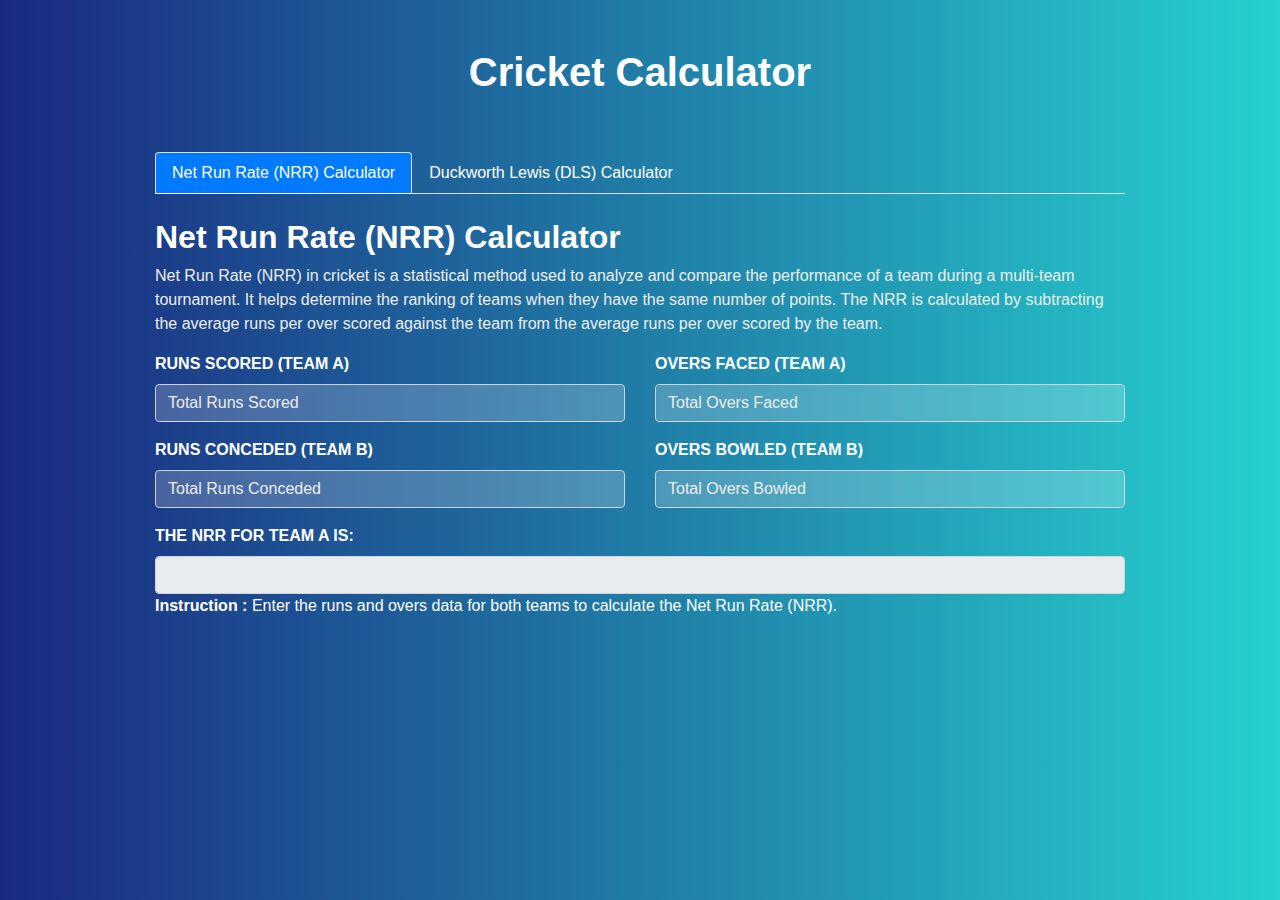
<file: index.html>
<!DOCTYPE html>
<html lang="en">

<head>
  <meta charset="utf-8" />
  <meta name="viewport" content="width=device-width, initial-scale=1, shrink-to-fit=no" />
  <meta name="description" content="" />
  <meta name="author" content="" />
  <link rel="icon" href="images/CricketLogo.png">

  <title>Cricket Calculator</title>

  <!-- Bootstrap core CSS -->
  <link rel="stylesheet" href="https://maxcdn.bootstrapcdn.com/bootstrap/4.0.0/css/bootstrap.min.css"
    integrity="sha384-Gn5384xqQ1aoWXA+058RXPxPg6fy4IWvTNh0E263XmFcJlSAwiGgFAW/dAiS6JXm" crossorigin="anonymous" />
  <!-- Custom styles for this template -->
  <link rel="stylesheet" type="text/css" href="CricketCalculator.css" />
</head>

<body class="bg-light">
  <div class="container">
    <div class="py-5 text-center">
      <h1><b>Cricket Calculator</b></h1>
    </div>

    <ul class="nav nav-tabs" id="calculatorTabs" role="tablist">
      <li class="nav-item">
        <a class="nav-link active" id="nrr-tab" data-toggle="tab" href="#nrrCalculator" role="tab"
          aria-controls="nrrCalculator" aria-selected="true">Net Run Rate (NRR) Calculator</a>
      </li>
      <li class="nav-item">
        <a class="nav-link" id="dls-tab" data-toggle="tab" href="#dlsCalculator" role="tab"
          aria-controls="dlsCalculator" aria-selected="false">Duckworth Lewis (DLS) Calculator</a>
      </li>
    </ul>

    <div class="tab-content mt-4">
      <div class="tab-pane fade show active" id="nrrCalculator" role="tabpanel" aria-labelledby="nrr-tab">
        <h2><b>Net Run Rate (NRR) Calculator</b></h2>
        <div class="description">
          <p>
            Net Run Rate (NRR) in cricket is a statistical method used to analyze and compare the performance of a team
            during a multi-team tournament. It helps determine the ranking of teams when they have the same number of
            points. The NRR is calculated by subtracting the average runs per over scored against the team from the
            average runs per over scored by the team.
          </p>
        </div>
        <form class="needs-validation" novalidate>
          <div class="row">
            <div class="col-md-6 mb-3">
              <label for="fInngRuns"><b>RUNS SCORED (TEAM A)</b></label>
              <input type="number" class="form-control" id="fInngRuns" placeholder="Total Runs Scored" value="" min="0"
                max="10000" required />
            </div>
            <div class="col-md-6 mb-3">
              <label for="fInngOvers"><b>OVERS FACED (TEAM A)</b></label>
              <input type="number" class="form-control" id="fInngOvers" placeholder="Total Overs Faced"
                value="" min="0" max="2000" required />
            </div>
          </div>

          <div class="row">
            <div class="col-md-6 mb-3">
              <label for="sInngRuns"><b>RUNS CONCEDED (TEAM B)</b></label>
              <input type="number" class="form-control" id="sInngRuns" placeholder="Total Runs Conceded" value=""
                min="0" max="10000" required />
            </div>
            <div class="col-md-6 mb-3">
              <label for="sInngOvers"><b>OVERS BOWLED (TEAM B)</b></label>
              <input type="number" class="form-control" id="sInngOvers"
                placeholder="Total Overs Bowled" value="" min="0" max="2000" required />
            </div>
          </div>

          <label for="nrrTBF"><b>THE NRR FOR TEAM A IS:</b></label>
          <input type="text" class="form-control" id="nrrTBF" readonly />

        </form>
        <p>
          <strong>Instruction :</strong> Enter the runs and overs data for both teams to calculate the Net Run Rate
          (NRR).
        </p>
      </div>

      <div class="tab-pane fade" id="dlsCalculator" role="tabpanel" aria-labelledby="dls-tab">
        <h2><b>Duckworth Lewis Stern (DLS) Calculator</b></h2>
        <div class="description">
          <p>
            The Duckworth Lewis Stern (DLS) method is a mathematical formula used to calculate the target score for the
            team batting second in limited-overs cricket matches that are interrupted by weather conditions. It takes
            into account the number of runs scored and wickets lost by the team batting first, as well as the number of
            overs available to the team batting second.
          </p>
        </div>
        <form class="needs-validation" novalidate>
          <div class="row">
            <div class="col-md-6 mb-3">
              <label for="teamAScore"><b>TEAM A SCORED</b></label>
              <input type="number" class="form-control" id="teamAScore" placeholder="Team A Score" value="" min="0"
                required />
            </div>
            <div class="col-md-6 mb-3">
              <label for="teamAWickets"><b>FOR THE LOSS OF (WICKETS)</b></label>
              <input type="number" class="form-control" id="teamAWickets" placeholder="Team A Wickets" value="" min="0"
                required />
            </div>
          </div>

          <div class="row">
            <div class="col-md-6 mb-3">
              <label for="teamAExtraOvers"><b>AFTER (OVERS)</b></label>
              <input type="number" class="form-control" id="teamAExtraOvers" placeholder="Overs for Team B" value=""
                min="0" step="0.1" required />
            </div>
            <div class="col-md-6 mb-3">
              <label for="teamBWickets"><b>FOR THE LOSS OF (WICKETS)</b></label>
              <input type="number" class="form-control" id="teamBWickets" placeholder="Team B Wickets" value="" min="0"
                required />
            </div>
          </div>

          <label for="dlsResult"><b>THE TARGET FOR TEAM B IS: </b></label>
          <input type="text" class="form-control" id="dlsResult" readonly />

        </form>
        <p>
          <strong>Instruction:</strong> Enter the necessary data for Team A and Team B to calculate the Duckworth Lewis
          target for Team B.
        </p>

      </div>
    </div>
  </div>


  <script src="https://code.jquery.com/jquery-3.3.1.min.js"
    integrity="sha256-FgpCb/KJQlLNfOu91ta32o/NMZxltwRo8QtmkMRdAu8=" crossorigin="anonymous"></script>
  <script src="https://maxcdn.bootstrapcdn.com/bootstrap/4.0.0/js/bootstrap.min.js"
    integrity="sha384-JZR6Spejh4U02d8jOt6vLEHfe/JQGiRRSQQxSfFWpi1MquVdAyjUar5+76PVCmYl"
    crossorigin="anonymous"></script>
  <script type="text/javascript" src="CricketCalculator.js"></script>
</body>

</html>
</file>
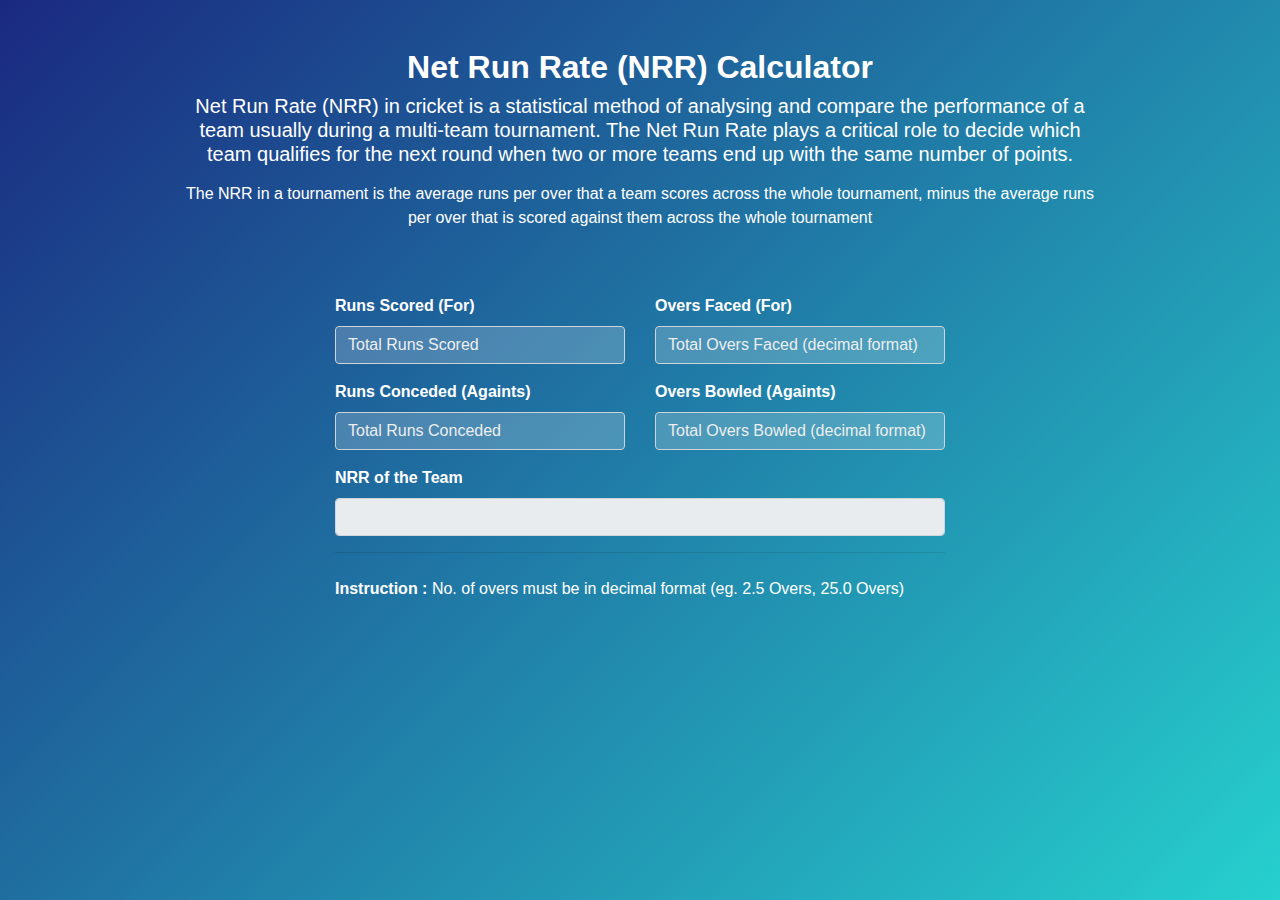
<file: nrrCalculator.html>
<!DOCTYPE html>
<html lang="en">
  <head>
    <meta charset="utf-8" />
    <meta
      name="viewport"
      content="width=device-width, initial-scale=1, shrink-to-fit=no"
    />
    <meta name="description" content="" />
    <meta name="author" content="" />
    <!-- <link rel="icon" href="favicon.ico"> -->

    <title>NRR Calculator</title>

    <!-- Bootstrap core CSS -->
    <link
      rel="stylesheet"
      href="https://maxcdn.bootstrapcdn.com/bootstrap/4.0.0/css/bootstrap.min.css"
      integrity="sha384-Gn5384xqQ1aoWXA+058RXPxPg6fy4IWvTNh0E263XmFcJlSAwiGgFAW/dAiS6JXm"
      crossorigin="anonymous"
    />
    <!-- Custom styles for this template -->
    <link rel="stylesheet" type="text/css" href="nrrCalculator.css" />
  </head>

  <body class="bg-light">
    <div class="container">
      <div class="py-5 text-center">
        <h2><b>Net Run Rate (NRR) Calculator</b></h2>
        <h6>
          <p class="lead">
            Net Run Rate (NRR) in cricket is a statistical method of analysing
            and compare the performance of a team usually during a multi-team
            tournament. The Net Run Rate plays a critical role to decide which
            team qualifies for the next round when two or more teams end up with
            the same number of points.
          </p>
        </h6>
        <p>
          The NRR in a tournament is the average runs per over that a team
          scores across the whole tournament, minus the average runs per over
          that is scored against them across the whole tournament
        </p>
      </div>

      <div class="row">
        <div class="col-md-2 order-md-1"></div>
        <div class="col-md-8 order-md-2">
          <form class="needs-validation" novalidate>
            <div class="row">
              <div class="col-md-6 mb-3">
                <label for="fInngRuns"><b>Runs Scored (For)</b></label>
                <input
                  type="number"
                  class="form-control"
                  id="fInngRuns"
                  placeholder="Total Runs Scored"
                  value=""
                  min="0"
                  max="10000"
                  required
                />
              </div>
              <div class="col-md-6 mb-3">
                <label for="fInngOvers"><b>Overs Faced (For)</b></label>
                <input
                  type="number"
                  class="form-control"
                  id="fInngOvers"
                  placeholder="Total Overs Faced (decimal format)"
                  value=""
                  min="0"
                  max="2000"
                  required
                />
              </div>
            </div>

            <div class="row">
              <div class="col-md-6 mb-3">
                <label for="sInngRuns"><b>Runs Conceded (Againts)</b></label>
                <input
                  type="number"
                  class="form-control"
                  id="sInngRuns"
                  placeholder="Total Runs Conceded"
                  value=""
                  min="0"
                  max="10000"
                  required
                />
              </div>
              <div class="col-md-6 mb-3">
                <label for="sInngOvers"><b>Overs Bowled (Againts)</b></label>
                <input
                  type="number"
                  class="form-control"
                  id="sInngOvers"
                  placeholder="Total Overs Bowled (decimal format)"
                  value=""
                  min="0"
                  max="2000"
                  required
                />
              </div>
            </div>

            <div class="mb-3">
              <label for="nrrTBF"><b>NRR of the Team</b></label>
              <input type="text" class="form-control" id="nrrTBF" readonly />
            </div>

            <!-- <div class="mb-3">
              <label for="nrrTBS">NRR of Team that Batted Second</label>
              <input type="text" class="form-control" id="nrrTBS" readonly />
            </div> -->
            <hr class="mb-4" />
          </form>
          <p>
            <strong>Instruction :</strong> No. of overs must be in decimal
            format (eg. 2.5 Overs, 25.0 Overs)
          </p>
        </div>
      </div>
    </div>

    <script
      src="https://code.jquery.com/jquery-3.3.1.min.js"
      integrity="sha256-FgpCb/KJQlLNfOu91ta32o/NMZxltwRo8QtmkMRdAu8="
      crossorigin="anonymous"
    ></script>
    <script type="text/javascript" src="nrrCalculator.js"></script>
  </body>
</html>
</file>
<file: CricketCalculator.css>
html {
  height: 100%;
}

body {
  position: relative;
  background: linear-gradient(90deg, #1a2980, #26d0ce);
}

.container {
  max-width: 1000px;
}

.border-top {
  border-top: 1px solid #e5e5e5;
}

.border-bottom {
  border-bottom: 1px solid #e5e5e5;
}

.border-top-gray {
  border-top-color: #adb5bd;
}

.box-shadow {
  box-shadow: 0 0.25rem 0.75rem rgba(0, 0, 0, 0.05);
}

.lh-condensed {
  line-height: 1.25;
}

/* Color theme for all elements */
body,
.form-control,
.btn {
  color: #fff;
}

.nav-tabs .nav-link {
  color: #fff;
}

.nav-tabs .nav-link:hover {
  color: #ddd;
}

.nav-tabs .nav-link.active {
  background-color: #007bff;
  color: #fff;
}

.description {
  color: #eee;
}

.form-control {
  background-color: rgba(255, 255, 255, 0.2);
  color: #fff;
}

.btn-primary {
  background-color: #007bff;
  border-color: #007bff;
}

.btn-primary:hover {
  background-color: #0069d9;
  border-color: #0062cc;
}

.btn-primary:focus,
.btn-primary.focus {
  box-shadow: 0 0 0 0.2rem rgba(38, 143, 255, 0.5);
}

input[type="number"]::-webkit-inner-spin-button,
input[type="number"]::-webkit-outer-spin-button {
  -webkit-appearance: none;
  margin: 0;
}

input[type="number"] {
  appearance: textfield;
}

input[type="number"]::-webkit-input-placeholder {
  color: #eee;
}

input[type="number"]::-moz-placeholder {
  color: #eee;
}

input[type="number"]:-ms-input-placeholder {
  color: #eee;
}

input[type="number"]::-ms-input-placeholder {
  color: #eee;
}

input[type="number"]::placeholder {
  color: #eee;
}

/* Set result text color */
#nrrTBF,
#dlsResult {
  color: #000; 
}

/* Responsiveness */
@media (max-width: 768px) {
  /* Small devices (up to 768px) */
  .container {
    padding: 20px; /* Reduce padding for smaller devices */
  }

  .nav-tabs {
    margin-bottom: 20px; /* Add gap at the end of the tabs */
    flex-wrap: wrap; /* Allow tabs to wrap to the next line */
  }

  .nav-item {
    flex-basis: 50%; /* Make each tab take up 50% width */
  }

  .tab-content {
    margin-bottom: 10px; /* Add gap at the end of the tab content */
  }
}

@media (max-width: 576px) {
  /* Extra small devices (up to 576px) */
  
  /* Adjust the font size of the text elements */
  p,
  label,
  input[type="text"],
  input[type="number"] {
    font-size: 16px; 
  }
  
  h2 {
    font-size: 18px;
    margin-top: -10px;
    margin-bottom: 10px;
  }
  
  .py-5.text-center {
    margin-top: -30px;
    margin-bottom: -30px; /* Reduce the margin bottom to decrease the spacing */
  }
}
</file>
<file: nrrCalculator.css>
html, body {
  height: 100%;
}

body {
  position: relative;
  background: linear-gradient(135deg, #1a2980, #26d0ce);
}

.container {
  max-width: 960px;
}

.border-top {
  border-top: 1px solid #e5e5e5;
}

.border-bottom {
  border-bottom: 1px solid #e5e5e5;
}

.border-top-gray {
  border-top-color: #adb5bd;
}

.box-shadow {
  box-shadow: 0 0.25rem 0.75rem rgba(0, 0, 0, 0.05);
}

.lh-condensed {
  line-height: 1.25;
}

/* Color theme for all elements */
body,
.form-control,
.btn {
  color: #fff;
}

.nav-tabs .nav-link {
  color: #fff;
}

.nav-tabs .nav-link:hover {
  color: #ddd;
}

.nav-tabs .nav-link.active {
  background-color: #007bff;
  color: #fff;
}

.description {
  color: #eee;
}

.form-control {
  background-color: rgba(255, 255, 255, 0.2);
  color: #fff;
}

.btn-primary {
  background-color: #007bff;
  border-color: #007bff;
}

.btn-primary:hover {
  background-color: #0069d9;
  border-color: #0062cc;
}

.btn-primary:focus,
.btn-primary.focus {
  box-shadow: 0 0 0 0.2rem rgba(38, 143, 255, 0.5);
}

input[type="number"]::-webkit-inner-spin-button,
input[type="number"]::-webkit-outer-spin-button {
  -webkit-appearance: none;
  margin: 0;
}

input[type="number"] {
  appearance: textfield;
}

input[type="number"]::-webkit-input-placeholder {
  color: #eee;
}

input[type="number"]::-moz-placeholder {
  color: #eee;
}

input[type="number"]:-ms-input-placeholder {
  color: #eee;
}

input[type="number"]::-ms-input-placeholder {
  color: #eee;
}

input[type="number"]::placeholder {
  color: #eee;
}

/* Set result text color */
#nrrTBF,
#dlsResult {
  color: #000; /* Change the color to black for better visibility */
}
</file>
